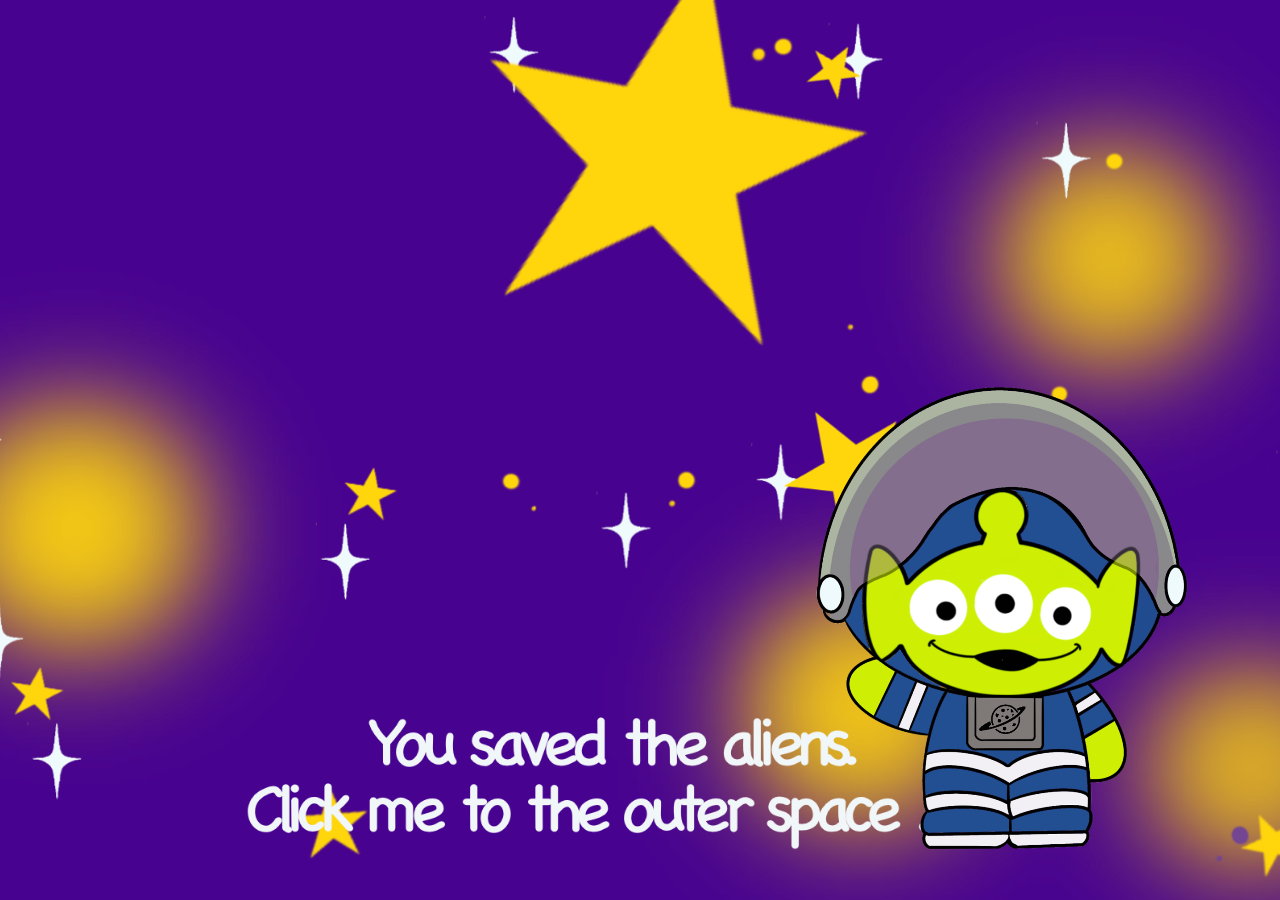
<file: astronmy/astronmy.html>
<!DOCTYPE html>
<html lang="en">
<head>
    <meta charset="UTF-8">
    <meta name="viewport" content="width=device-width, initial-scale=1.0">
    <title>Document</title>
    <link rel="stylesheet" href="../css/all.css">
</head>
<body>
    <div class="astroContainer" onclick="location.href = '../lastPage/lastPage.html'">
        <img src="./samll.png" alt="">
    </div>
</body>
</html>
</file>
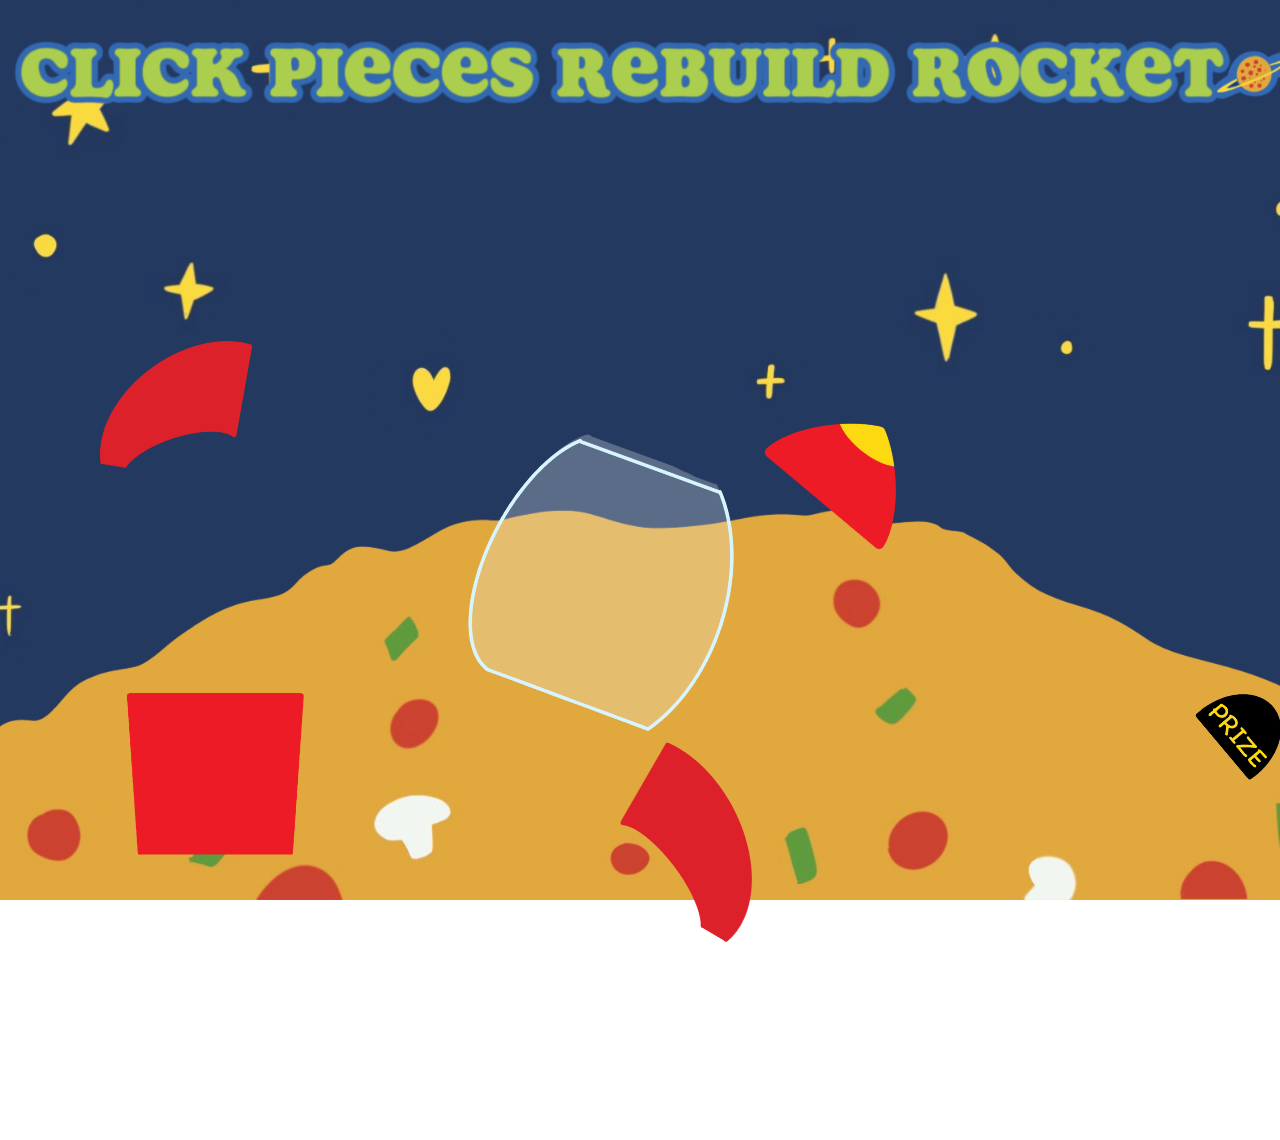
<file: rocketpieces/rocketPieces.html>
<!DOCTYPE html>
<html lang="en">
  <head>
    <meta charset="UTF-8" />
    <meta name="viewport" content="width=device-width, initial-scale=1.0" />
    <title>Document</title>
    <link rel="stylesheet" href="../css/all.css" />
  </head>
  <body style="overflow: hidden">
    <div class="rocketContainer">
      <img src="./1.png" alt="" style="transform: rotate(0deg); left: -20%" />
      <img
        src="./2.png"
        alt=""
        style="transform: rotate(10deg); left: -10%; bottom: 40%"
      />
      <img src="./3.png" alt="" style="transform: rotate(20deg); left: 10%" />
      <img src="./4.png" alt="" style="transform: rotate(30deg); left: 15%" />
      <img src="./5.png" alt="" style="transform: rotate(40deg); left: 20%" />
      <img src="./6.png" alt="" style="transform: rotate(50deg); left: 70%" />
      <img
        src="./samll.png"
        alt=""
        class="small"
        style="display: none"
        id="small"
      />
    </div>
    <div class="rocketContainer rocketContainer2" style="display: none">
      <img src="./small2.gif" alt="" />
    </div>
  </body>
  <script>
    var rocketContainer = document.querySelector(".rocketContainer");
    var rocketContainer2 = document.querySelector(".rocketContainer2");
    var rocketContainerImgs = rocketContainer.getElementsByTagName("img");
    var imgsLength = rocketContainerImgs.length;
    var small = document.querySelector(".small");
    var i = 0;
    var timer;
    rocketContainer.addEventListener("click", function () {
      if (i == imgsLength) {
        rocketContainer.style.display = "none";
        rocketContainer2.style.display = "block";
        timer = setTimeout(() => {
          location.href = "../astronmy/astronmy.html";
        }, 3000);
        return ;
      }
      rocketContainerImgs[i].style.bottom = 0;
      rocketContainerImgs[i].style.left = "50%";
      rocketContainerImgs[i].style.transform = "translateX(-50%)";

      if (i == imgsLength - 2) {
        small.style.display = "block";
        i++;
      } else {
        i++;
      }
    });
  </script>
</html>
</file>
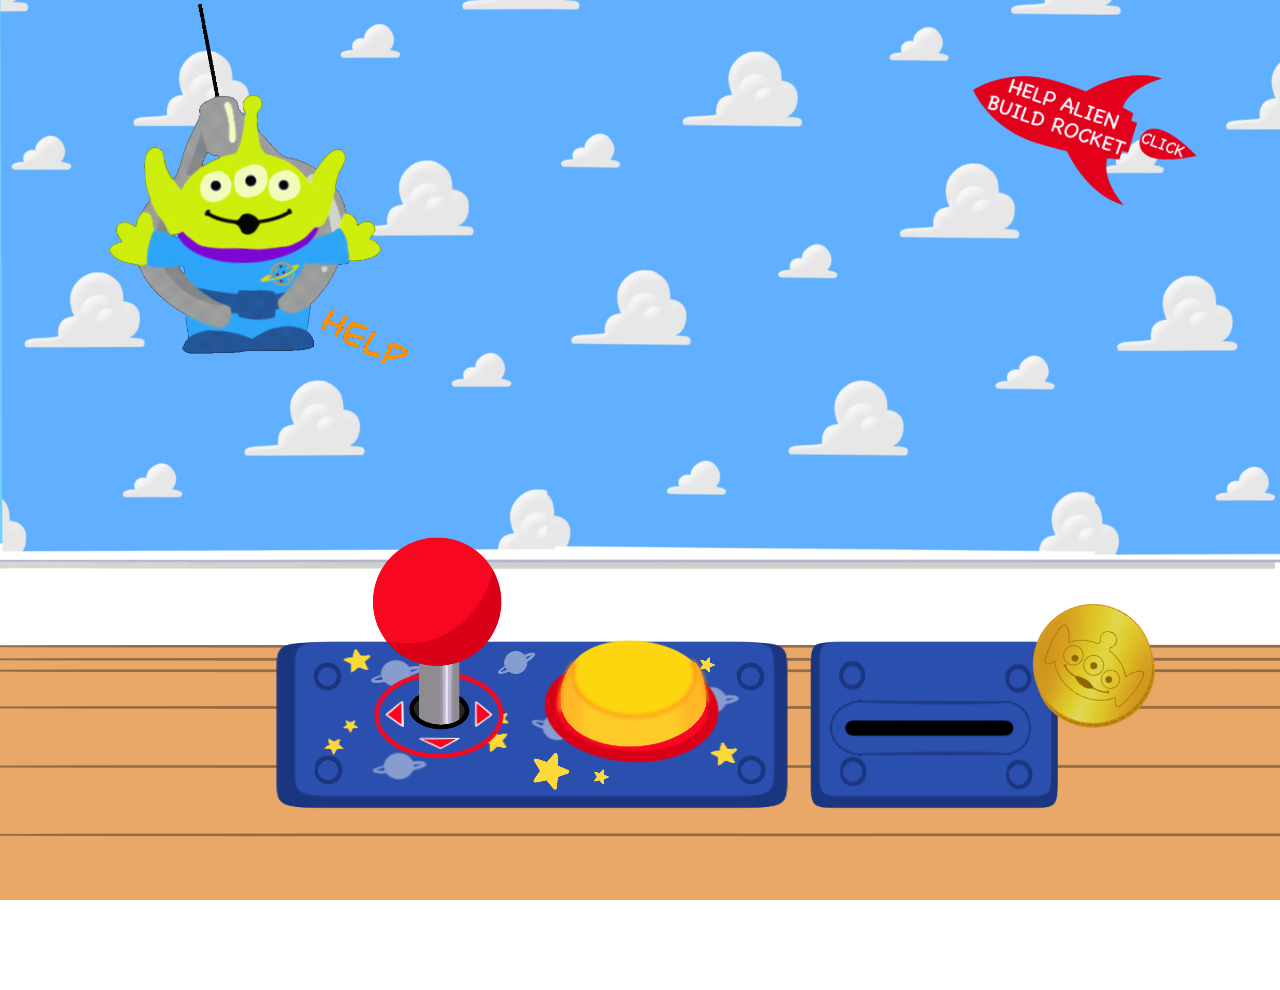
<file: yes/yes.html>
<!DOCTYPE html>
<html lang="en">
  <head>
    <meta charset="UTF-8" />
    <meta name="viewport" content="width=device-width, initial-scale=1.0" />
    <title>Document</title>
    <link rel="stylesheet" href="../css/all.css" />
  </head>
  <body style="overflow: hidden">
    <div class="yesContainer">
      <div class="lTop">
        <img src="./small.gif" alt="" id="small" />
        <img src="./help.gif" alt="" class="top" id="help" />
      </div>

      <div class="rBottom begincaozuo">
        <img src="./caozonggan.png" alt="" id="begin" />
        <img src="./yingbi.png" alt="" class="yingbi" />
      </div>
      <div class="rBottomAfter rBottom" style="display: none">
        <img src="./caozongganAfeter.png" alt="" />
        <img
          src="./yingbiAfter.gif"
          alt=""
          class="yingbi"
          style="bottom: 2%; transform: rotate(0); right: -4%"
        />
      </div>
    </div>
    <div class="clickMe">
      <img src="./click.png" alt="" onclick = "
      location.href = '../rocketpieces/rocketPieces.html'; ">
    </div>
  </body>
  <script>
    var begin = document.getElementById("begin");
    var small = document.getElementById("small");
    var help = document.getElementById("help");
    var beginCaozuo = document.querySelector(".begincaozuo");
    var beginAfter = document.querySelector(".rBottomAfter");
    var timer;
    begin.onclick = function () {
      if (timer) {
        clearTimeout(timer);
      }
      beginCaozuo.style.display = "none";
      beginAfter.style.display = "block";
      timer = setTimeout(() => {
        help.style.display = "none";
        small.setAttribute("src", "./smallafter.gif");
      }, 3000);
    };
  </script>
</html>
</file>
<file: css/all.css>
@font-face {
  font-family: "MyFont";
  src: url(../font/cherrybombone-regular.ttf);
}
* {
  margin: 0;
  padding: 0;
  box-sizing: border-box;
}
a {
  text-decoration: none;
}
html {
  width: 100%;
  height: 100%;
}
body {
  width: 100%;
  height: 100%;
  font-family: "MyFont";
  /*  background: url(../HOMEPAGE/IMG_0675.GIF) no-repeat ;
    background-size: cover; */
}
.backCover {
  width: 100%;
  margin-top: -10%;
  display: block;
}
.container {
  position: absolute;
  left: 50%;
  top: 30%;
  transform: translateX(-50%);
  width: 50%;
  display: flex;
  justify-content: space-between;
}
.container a {
  display: block;
  width: 50%;
  text-align: center;
  height: 400px;
  line-height: 400px;
  z-index: 100;
  background: url(../HOMEPAGE/yesOrNo.png) no-repeat;
  background-size: contain;
  font-size: 70px;
  color: #94c956;
  text-shadow: 2px 2px 1px #145f92, -2px -2px 0 #145f92;
}
.home {
  display: block;
  width: 100%;
  height: 100%;
  position: absolute;
  bottom: 2%;
  right: 2%;
  color: red;
}
.home img {
  width: 100%;
  position: absolute;
  right: 0;
  bottom: 0;
}
.home font {
  position: absolute;
  bottom: 3%;
  right: 4%;
  font-size: 20px;
  display: block;
  text-align: right;
}
.home h1 {
  position: absolute;
  left: 50%;
  top: 40%;
  font-size: 120px;
  width: 100%;
  text-align: center;
  transform: translateX(-50%);
  text-shadow: 2px 2px 2px #000, -2px -2px 2px #000;
}
.yesContainer {
  width: 100%;
  height: 100%;
  background: url(../yes/back.png) no-repeat;
  background-size: cover;
  background-position: center center;
  position: relative;
}
.yesContainer .lTop {
  width: 70%;
  position: relative;
}
.yesContainer .lTop img {
  width: 100%;
  height: 100%;
}
.yesContainer .lTop .top {
  position: absolute;
  left: 0;
  top: 0;
}
.yesContainer .rBottom {
  /* width: 100%;
    height: 100%; */
}
.yesContainer .rBottom img {
  position: absolute;
  bottom: -10%;
  right: -10%;
}
.yesContainer .rBottom .yingbi {
  width: 50%;
  right: 4%;
  bottom: 20%;
  transform: rotate(30deg);
}
.clickMe {
  width: 30%;
  position: absolute;
  right: 0;
  top: 0;
}
.clickMe img {
  width: 100%;
}
.rocketContainer {
  width: 100%;
  height: 100%;
  background: url(../rocketpieces/back.png) no-repeat;
  background-size: cover;
  background-position: top center;
  position: relative;
}
.rocketContainer > img {
  width: 70%;
  position: absolute;
  bottom: 0;
  left: 50%;
  transform: translateX(-50%);
}
.rocketContainer #small {
  bottom: -20%;
  left: 80%;
}
.rocketContainer2 {
  background: url(../rocketpieces/back2.png) no-repeat;
  background-size: cover;
  background-position: top center;
}
.astroContainer {
  width: 100%;
  height: 100%;
  background: url(../astronmy/back.png) no-repeat;
  background-size: cover;
  background-position: bottom center;
  position: relative;
}
.astroContainer img {
  position: absolute;
  right: 0;
  bottom: 0;
}
.lastPage {
  width: 100%;
  height: 100%;
}
.lastPage img {
  width: 100%;
  height: 100%;
}
</file>
